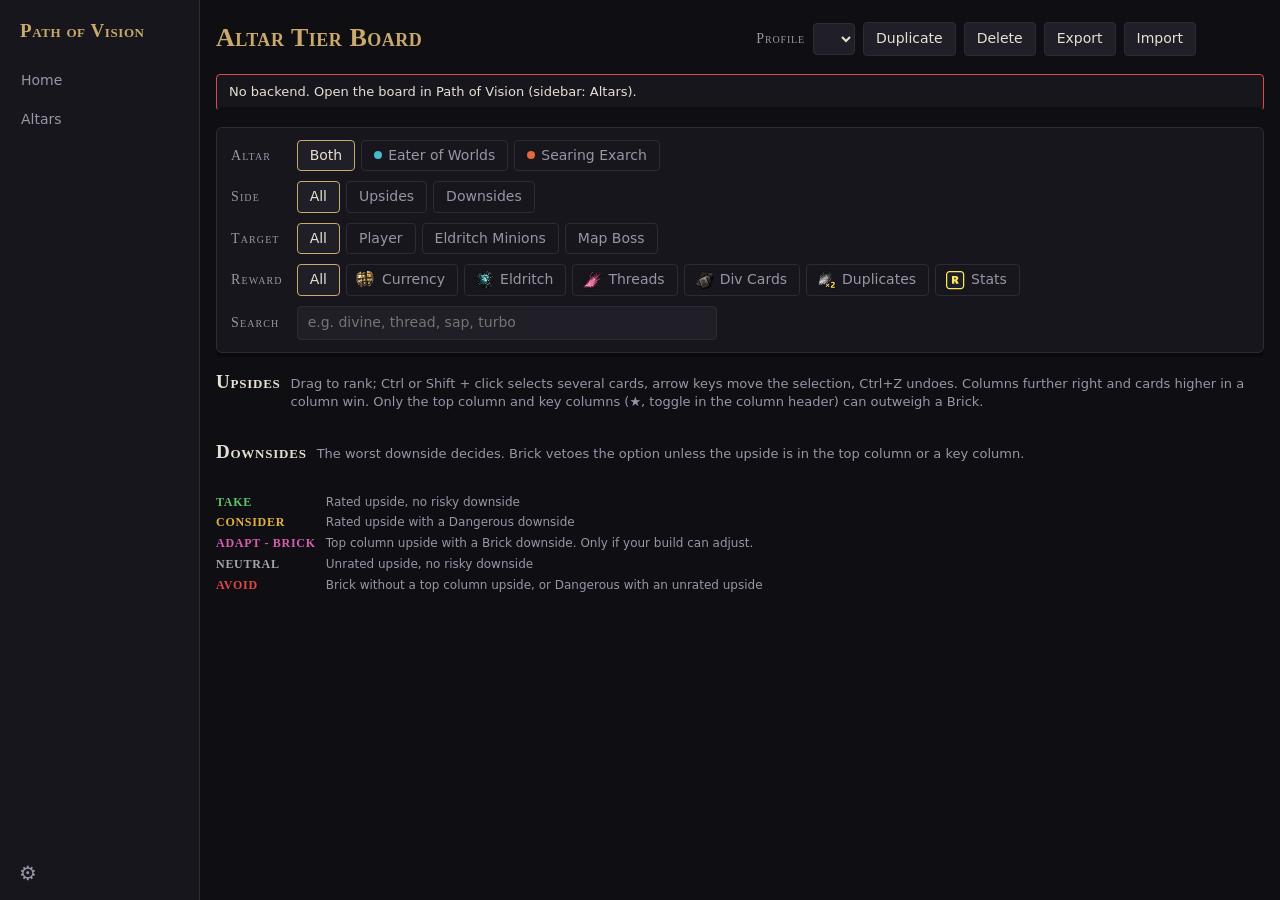
<file: ui/modules/altar/board/index.html>
<!doctype html>
<html lang="en">
<head>
<meta charset="utf-8">
<meta name="viewport" content="width=device-width, initial-scale=1">
<title>Altar Tier Board</title>
<link rel="stylesheet" href="../../../shell/shell.css">
<link rel="stylesheet" href="board.css">
</head>
<body data-cards="short" data-target-tag="true">
<div class="app">
  <header class="top">
    <div class="brand">
      <h1>Altar Tier Board</h1>
      <p id="subtitle">Loading…</p>
    </div>
    <div class="profile">
      <label for="profile">Profile</label>
      <select id="profile"></select>
      <button class="btn" id="dup" type="button">Duplicate</button>
      <button class="btn" id="del" type="button">Delete</button>
      <button class="btn" id="export" type="button" title="Copy this profile as a text code to share">Export</button>
      <button class="btn" id="import" type="button" title="Add a profile from a text code">Import</button>
      <span class="saved" id="saved" aria-live="polite"></span>
    </div>
  </header>

  <div class="notice" id="ro" hidden>
    <strong>This profile is read-only.</strong> Duplicate it to make your own version.
  </div>
  <div class="notice error" id="err" hidden></div>

  <section class="filters sticky" aria-label="Filters">
    <span class="lbl">Altar</span>
    <div class="seg" data-filter="altar">
      <button type="button" data-v="both" aria-pressed="true">Both</button>
      <button type="button" data-v="eater" aria-pressed="false"><span class="dot" style="background:var(--eater)"></span>Eater of Worlds</button>
      <button type="button" data-v="exarch" aria-pressed="false"><span class="dot" style="background:var(--exarch)"></span>Searing Exarch</button>
    </div>
    <span class="lbl">Side</span>
    <div class="seg" data-filter="side">
      <button type="button" data-v="all" aria-pressed="true">All</button>
      <button type="button" data-v="upside" aria-pressed="false">Upsides</button>
      <button type="button" data-v="downside" aria-pressed="false">Downsides</button>
    </div>
    <span class="lbl">Target</span>
    <div class="seg" data-filter="target">
      <button type="button" data-v="all" aria-pressed="true">All</button>
      <button type="button" data-v="player" aria-pressed="false">Player</button>
      <button type="button" data-v="minions" aria-pressed="false">Eldritch Minions</button>
      <button type="button" data-v="boss" aria-pressed="false">Map Boss</button>
    </div>
    <span class="lbl">Reward</span>
    <div class="seg" data-filter="reward" title="Upsides only; picking a reward hides the downsides">
      <button type="button" data-v="all" aria-pressed="true">All</button>
      <button type="button" data-v="currency" aria-pressed="false"><img class="ico" src="../img/mods/chaos-orb.png" alt="">Currency</button>
      <button type="button" data-v="eldritch" aria-pressed="false"><img class="ico" src="../img/mods/grand-eldritch-ichor.png" alt="">Eldritch</button>
      <button type="button" data-v="thread" aria-pressed="false"><img class="ico" src="../img/mods/ritual-thread.png" alt="">Threads</button>
      <button type="button" data-v="divcard" aria-pressed="false"><img class="ico" src="../img/mods/div-card-div-cards.png" alt="">Div Cards</button>
      <button type="button" data-v="dup" aria-pressed="false"><img class="ico" src="../img/mods/dup-threads.png" alt="">Duplicates</button>
      <button type="button" data-v="stat" aria-pressed="false"><img class="ico" src="../img/mods/stat-rarity.png" alt="">Stats</button>
    </div>
    <span class="lbl">Search</span>
    <div class="search-row">
      <input type="search" id="q" placeholder="e.g. divine, thread, sap, turbo" autocomplete="off">
    </div>
  </section>

  <section class="board" id="board-upside">
    <h2>Upsides <small>Drag to rank; Ctrl or Shift + click selects several cards, arrow keys move the selection, Ctrl+Z undoes. Columns further right and cards higher in a column win. Only the top column and key columns (★, toggle in the column header) can outweigh a Brick.</small></h2>
    <div class="cols-wrap"><div class="cols up" id="cols-upside"></div></div>
  </section>
  <section class="board" id="board-downside">
    <h2>Downsides <small>The worst downside decides. Brick vetoes the option unless the upside is in the top column or a key column.</small></h2>
    <div class="cols-wrap"><div class="cols down" id="cols-downside"></div></div>
  </section>

  <section class="legend" aria-label="Verdicts">
    <b style="color:var(--v-take)">TAKE</b><span>Rated upside, no risky downside</span>
    <b style="color:var(--v-consider)">CONSIDER</b><span>Rated upside with a Dangerous downside</span>
    <b style="color:var(--v-adapt)">ADAPT - BRICK</b><span>Top column upside with a Brick downside. Only if your build can adjust.</span>
    <b style="color:var(--v-neutral)">NEUTRAL</b><span>Unrated upside, no risky downside</span>
    <b style="color:var(--v-avoid)">AVOID</b><span>Brick without a top column upside, or Dangerous with an unrated upside</span>
  </section>
</div>

<dialog class="code-dialog" id="import-dialog" aria-labelledby="import-h">
  <form method="dialog" id="import-form">
    <h2 id="import-h">Import profile</h2>
    <label for="import-code">Paste a profile code</label>
    <textarea id="import-code" rows="5" spellcheck="false" autocomplete="off" placeholder="POV1:…"></textarea>
    <p class="preview" id="import-preview" aria-live="polite"></p>
    <div class="actions">
      <button class="btn" type="button" id="import-cancel">Cancel</button>
      <button class="btn primary" type="submit" id="import-ok" disabled>Import</button>
    </div>
  </form>
</dialog>

<dialog class="code-dialog" id="export-dialog" aria-labelledby="export-h">
  <form method="dialog">
    <h2 id="export-h">Profile code</h2>
    <label for="export-code">Copying failed. Select the code and copy it with Ctrl+C.</label>
    <textarea id="export-code" rows="5" spellcheck="false" readonly></textarea>
    <div class="actions">
      <button class="btn" type="submit">Close</button>
    </div>
  </form>
</dialog>

<dialog class="code-dialog ask-dialog" id="ask-dialog" aria-labelledby="ask-h">
  <form method="dialog" id="ask-form">
    <h2 id="ask-h"></h2>
    <label for="ask-input" id="ask-text"></label>
    <input type="text" id="ask-input" maxlength="100" autocomplete="off" spellcheck="false">
    <div class="actions">
      <button class="btn" type="button" id="ask-cancel">Cancel</button>
      <button class="btn primary" type="submit" id="ask-ok">OK</button>
    </div>
  </form>
</dialog>

<script src="../../../shell/shell.js"></script>
<script src="board.js"></script>
</body>
</html>
</file>
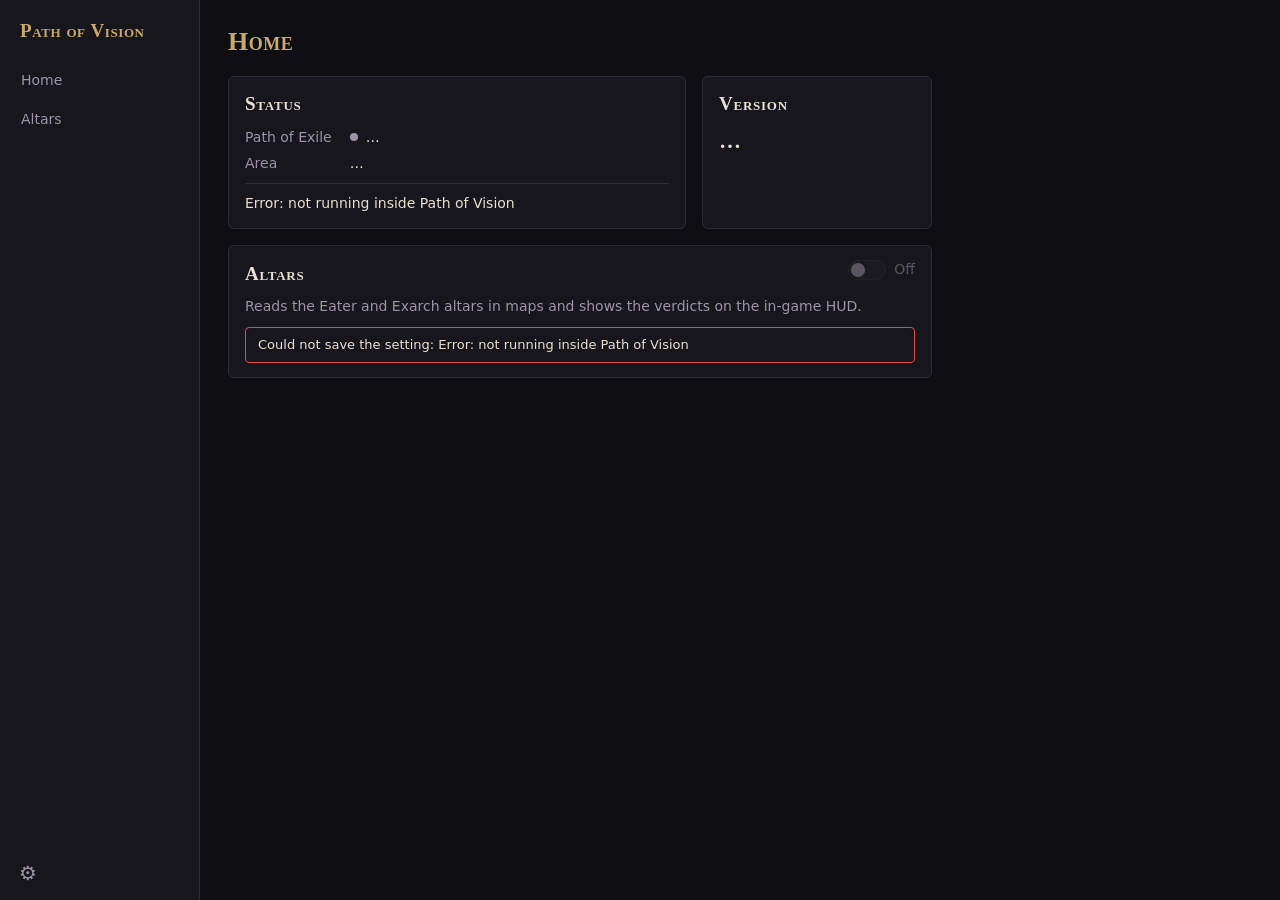
<file: ui/shell/home.html>
<!doctype html>
<html lang="en">
<head>
  <meta charset="utf-8">
  <title>Path of Vision</title>
  <link rel="stylesheet" href="shell.css">
  <script src="shell.js" defer></script>
  <script src="home.js" defer></script>
</head>
<body>
  <main class="page">
    <h1>Home</h1>

    <div class="home-row">
      <section class="card" aria-labelledby="status-h">
        <h2 id="status-h">Status</h2>
        <dl class="facts">
          <dt>Path of Exile</dt>
          <dd><span class="dot" id="poe-dot"></span><span id="poe">&hellip;</span></dd>
          <dt>Area</dt>
          <dd id="area">&hellip;</dd>
        </dl>
        <p class="status-line" id="status-text">&hellip;</p>
        <p class="status-line" id="resolution" hidden></p>
      </section>

      <section class="card version-card" id="version-card" aria-labelledby="version-h">
        <h2 id="version-h">Version</h2>
        <p class="version" id="version-text">&hellip;</p>
        <p class="version-state" id="up-to-date" hidden><span class="dot on"></span>Up to date</p>
        <div id="update-box" hidden>
          <p class="update-ready" id="update-ready">A new version is ready.</p>
          <button class="btn-gold" id="update-now" type="button">Update now</button>
          <p class="muted small" id="update-restart" hidden>The app restarts by itself.</p>
          <p class="update-error" id="update-error" role="alert" hidden></p>
        </div>
      </section>
    </div>

    <section class="card" aria-labelledby="altar-h">
      <div class="module-head">
        <h2 id="altar-h">Altars</h2>
        <label class="switch">
          <input type="checkbox" id="altar-enabled" disabled>
          <span class="track"></span>
          <span class="state" id="altar-state">Off</span>
        </label>
      </div>
      <p class="muted">Reads the Eater and Exarch altars in maps and shows the verdicts on the in-game HUD.</p>
      <p class="notice error" id="error" role="alert" hidden></p>
    </section>
  </main>
</body>
</html>
</file>
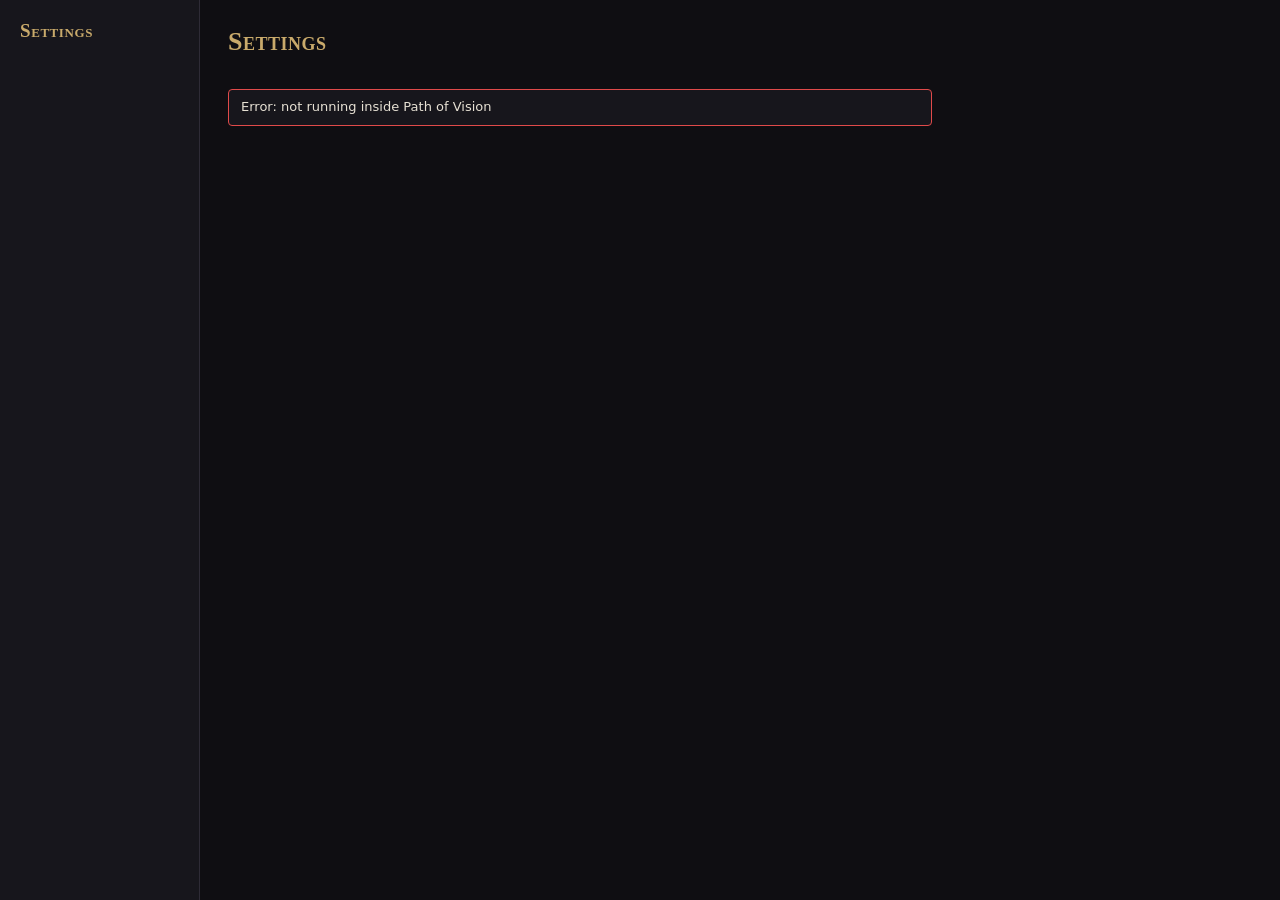
<file: ui/shell/settings.html>
<!doctype html>
<html lang="en">
<head>
  <meta charset="utf-8">
  <title>Path of Vision – Settings</title>
  <link rel="stylesheet" href="shell.css">
  <script src="shell.js" defer></script>
  <script src="settings.js" defer></script>
</head>
<body class="settings" data-sidebar="none">
  <nav class="sections" aria-label="Settings sections">
    <p class="brand">Settings</p>
    <div id="sections"></div>
  </nav>
  <main class="page">
    <div class="section-head">
      <h1 id="title">Settings</h1>
      <span class="saved" id="saved" aria-live="polite"></span>
    </div>
    <p class="notice error" id="error" role="alert" hidden></p>
    <div id="groups"></div>
  </main>
</body>
</html>
</file>
<file: ui/shell/shell.css>
/* App shell: sidebar and the pages next to it. Color tokens copied from ui/modules/altar/board/board.css :root. */
:root {
  color-scheme: dark;
  --bg: #0f0e12;
  --panel: #17161c;
  --panel-2: #201e27;
  --line: #2e2b36;
  --fg: #e7e1d4;
  --muted: #9b94a7;
  --gold: #c9aa6b;
  --eater: #48b8cc;
  --exarch: #e2683f;
  --v-take: #5cc46a;
  --v-avoid: #e04848;
  --t-brick: #e04a4a;
  --font-display: "Palatino Linotype", "Book Antiqua", Georgia, serif;
  --font-body: "Segoe UI", system-ui, sans-serif;
  --sidebar: 200px;
}

body.has-sidebar { margin-left: var(--sidebar); }

.pov-sidebar {
  position: fixed; top: 0; bottom: 0; left: 0; width: var(--sidebar); z-index: 100;
  display: flex; flex-direction: column; gap: 4px; padding: 18px 10px 12px;
  background: var(--panel); border-right: 1px solid var(--line);
  font-family: var(--font-body); font-size: 14px;
}
.pov-sidebar .brand {
  font-family: var(--font-display); font-weight: 700; font-size: 19px; color: var(--gold);
  font-variant: small-caps; letter-spacing: .03em; padding: 0 10px 14px; margin: 0;
}
.pov-sidebar a {
  display: block; padding: 7px 10px; border-radius: 4px; border: 1px solid transparent;
  color: var(--muted); text-decoration: none;
}
.pov-sidebar a:hover { color: var(--fg); border-color: var(--line); }
.pov-sidebar a[aria-current="page"] { color: var(--fg); background: var(--panel-2); border-color: var(--gold); }
.pov-sidebar .spacer { flex: 1; }
.pov-sidebar .gear {
  align-self: flex-start; background: transparent; border: 1px solid transparent; border-radius: 4px;
  color: var(--muted); cursor: pointer; padding: 4px 8px;
  font: 20px/1 "Segoe UI Symbol", var(--font-body);
}
.pov-sidebar .gear:hover { color: var(--gold); border-color: var(--line); }
.pov-sidebar :focus-visible { outline: 2px solid var(--gold); outline-offset: 2px; }

/* Pages next to the sidebar (Home, Settings). Page parts sit under .page: the board has its own .card. */
* { box-sizing: border-box; }
[hidden] { display: none !important; }
html, body { background: var(--bg); color: var(--fg); margin: 0; }
body { font-family: var(--font-body); font-size: 14px; line-height: 1.4; }
.page { max-width: 760px; padding: 24px 28px 40px; display: flex; flex-direction: column; gap: 16px; }
.page h1 {
  font-family: var(--font-display); font-weight: 700; font-size: 26px; margin: 0; color: var(--gold);
  letter-spacing: .02em; font-variant: small-caps;
}
.page .card { background: var(--panel); border: 1px solid var(--line); border-radius: 6px; padding: 14px 16px; }
.page .card h2 {
  font-family: var(--font-display); font-weight: 700; font-size: 19px; margin: 0 0 10px;
  font-variant: small-caps; letter-spacing: .04em;
}
.muted { color: var(--muted); }
.page .card p { margin: 0; }
.facts { display: grid; grid-template-columns: max-content 1fr; gap: 6px 18px; margin: 0 0 10px; }
.facts dt { color: var(--muted); }
.facts dd { margin: 0; }
.dot { display: inline-block; width: 8px; height: 8px; border-radius: 50%; margin-right: 8px; vertical-align: 1px; background: var(--muted); }
.dot.on { background: var(--v-take); }
.dot.off { background: var(--v-avoid); }
.status-line { border-top: 1px solid var(--line); padding-top: 10px; }
.notice { border: 1px solid var(--line); background: var(--panel); border-radius: 4px; padding: 8px 12px; color: var(--muted); font-size: 13px; }
.notice.error { border-color: var(--t-brick); color: var(--fg); }
.page .card .notice { margin-top: 10px; }
.module-head { display: flex; align-items: baseline; justify-content: space-between; gap: 12px; }
.module-head h2 { margin-bottom: 6px; }

/* Home: Status and the version card side by side; the version card is always there, so nothing
   below moves when an update offer appears. */
.home-row { display: grid; grid-template-columns: 1fr 230px; gap: 16px; align-items: stretch; }
@media (max-width: 600px) { .home-row { grid-template-columns: 1fr; } }
.version-card { display: flex; flex-direction: column; gap: 8px; }
.page .version-card h2 { margin-bottom: 0; }
.version-card .version { font-family: var(--font-display); font-size: 22px; font-weight: 700; letter-spacing: .02em; font-variant-numeric: tabular-nums; }
.version-card .version-state { color: var(--muted); font-size: 13px; }
.version-card #update-box { display: flex; flex-direction: column; align-items: flex-start; gap: 8px; }
.version-card.offer {
  border-color: color-mix(in srgb, var(--gold) 55%, var(--line));
  background: color-mix(in srgb, var(--gold) 7%, var(--panel));
}
.version-card.offer h2 { color: var(--gold); }
.version-card .update-ready { color: var(--gold); font-size: 13px; }
.small { font-size: 12px; }
.update-error { border-left: 3px solid var(--t-brick); padding-left: 8px; font-size: 13px; overflow-wrap: anywhere; }
.btn-gold {
  display: inline-flex; align-items: center; gap: 8px; font: 600 14px/1.2 var(--font-body);
  background: var(--gold); color: var(--bg); border: 1px solid var(--gold); border-radius: 4px;
  padding: 7px 16px; cursor: pointer; transition: background .12s;
}
.btn-gold:hover:not(:disabled) { background: color-mix(in srgb, var(--gold) 80%, #fff); }
.btn-gold:focus-visible { outline: 2px solid var(--fg); outline-offset: 2px; }
.btn-gold:disabled { opacity: .75; cursor: default; }
.spinner {
  width: 12px; height: 12px; border-radius: 50%; border: 2px solid color-mix(in srgb, var(--bg) 35%, transparent);
  border-top-color: var(--bg); animation: spin .8s linear infinite;
}
@keyframes spin { to { transform: rotate(360deg); } }
@media (prefers-reduced-motion: reduce) { .spinner { animation: none; border-color: var(--bg); border-right-color: transparent; } }

/* On/off switch: a checkbox with a track. */
.switch { display: inline-flex; align-items: center; gap: 8px; cursor: pointer; color: var(--muted); user-select: none; }
.switch input { position: absolute; opacity: 0; width: 1px; height: 1px; }
.switch .track {
  position: relative; width: 38px; height: 20px; border-radius: 10px; background: var(--panel-2);
  border: 1px solid var(--line); transition: background .12s, border-color .12s;
}
.switch .track::after {
  content: ""; position: absolute; top: 2px; left: 2px; width: 14px; height: 14px; border-radius: 50%;
  background: var(--muted); transition: transform .12s, background .12s;
}
.switch input:checked + .track { border-color: var(--gold); }
.switch input:checked + .track::after { transform: translateX(18px); background: var(--gold); }
.switch input:checked ~ .state { color: var(--fg); }
.switch input:focus-visible + .track { outline: 2px solid var(--gold); outline-offset: 2px; }
.switch input:disabled ~ * { opacity: .5; cursor: default; }

/* Settings window (settings.html): section list on the left, the section's groups as forms.
   Controls copied from the board's former settings panel (ui/modules/altar/board/board.css). */
body.settings { display: flex; min-height: 100vh; }
.settings .sections {
  position: sticky; top: 0; align-self: flex-start; height: 100vh; flex: 0 0 var(--sidebar);
  display: flex; flex-direction: column; gap: 4px; padding: 18px 10px 12px;
  background: var(--panel); border-right: 1px solid var(--line);
}
.settings .sections .brand {
  font-family: var(--font-display); font-weight: 700; font-size: 19px; color: var(--gold);
  font-variant: small-caps; letter-spacing: .03em; padding: 0 10px 14px; margin: 0;
}
.settings .sections button {
  display: block; width: 100%; text-align: left; padding: 7px 10px; margin-bottom: 4px; border-radius: 4px;
  border: 1px solid transparent; background: transparent; color: var(--muted); cursor: pointer;
}
.settings .sections button:hover { color: var(--fg); border-color: var(--line); }
.settings .sections button[aria-current="true"] { color: var(--fg); background: var(--panel-2); border-color: var(--gold); }
.settings .page { flex: 1; }
.settings .section-head { display: flex; align-items: baseline; gap: 14px; }
.settings select, .settings button, .settings input { font: inherit; color: var(--fg); }
.settings :focus-visible { outline: 2px solid var(--gold); outline-offset: 2px; }
.settings .saved { color: var(--muted); font-size: 12px; min-width: 60px; }
.settings button.btn { background: var(--panel-2); border: 1px solid var(--line); border-radius: 4px; padding: 6px 12px; cursor: pointer; }
.settings button.btn:hover:not(:disabled) { border-color: var(--gold); }
.settings #groups { display: flex; flex-direction: column; gap: 16px; }
.settings .group {
  background: var(--panel); border: 1px solid var(--line); border-radius: 6px; padding: 12px 14px;
  display: grid; grid-template-columns: auto 1fr; gap: 10px 14px; align-items: center;
}
.settings .group .grp {
  grid-column: 1 / -1; margin: 4px 0 -2px; font-family: var(--font-display); font-variant: small-caps;
  font-size: 16px; letter-spacing: .06em; color: var(--gold);
}
.settings .group .lbl { font-family: var(--font-display); color: var(--muted); font-size: 14px; font-variant: small-caps; letter-spacing: .08em; }
.settings .seg { display: flex; flex-wrap: wrap; gap: 6px; }
.settings .seg button { background: transparent; border: 1px solid var(--line); border-radius: 4px; padding: 5px 12px; cursor: pointer; color: var(--muted); }
.settings .seg button[aria-pressed="true"] { color: var(--fg); border-color: var(--gold); background: var(--panel-2); }
.settings .field { display: flex; flex-direction: column; align-items: flex-start; gap: 4px; }
.settings .ctl { display: flex; align-items: center; gap: 10px; flex-wrap: wrap; color: var(--muted); }
.settings .field small { color: var(--muted); font-size: 12px; }
.settings input[type="range"] { width: 220px; accent-color: var(--gold); }
.settings input[type="number"] { width: 80px; background: var(--panel-2); border: 1px solid var(--line); border-radius: 4px; padding: 5px 8px; }
.settings input[type="text"] { width: 420px; max-width: 100%; background: var(--panel-2); border: 1px solid var(--line); border-radius: 4px; padding: 5px 8px; }
.settings output { min-width: 48px; font-variant-numeric: tabular-nums; color: var(--fg); }
</file>
<file: ui/modules/altar/board/board.css>
/* Single dark look on purpose: the board sits next to the game. */
:root {
  color-scheme: dark;
  --bg: #0f0e12;
  --panel: #17161c;
  --panel-2: #201e27;
  --line: #2e2b36;
  --fg: #e7e1d4;
  --muted: #9b94a7;
  --gold: #c9aa6b;
  --eater: #48b8cc;
  --exarch: #e2683f;
  --up-text: #9db8ff;
  --down-text: #e08b8b;
  --t-s: #d9b25a;
  --t-a: #b48cf0;
  --t-b: #6fa4dc;
  --t-un: #5d5868;
  --t-fine: #6d9a78;
  --t-danger: #e0a43a;
  --t-brick: #e04a4a;
  --v-take: #5cc46a;
  --v-consider: #e2b33c;
  --v-neutral: #a3a7ad;
  --v-avoid: #e04848;
  --v-adapt: #d65db1;
  --card-art: .4;                     /* how strongly the target scene shows behind a card */
  --font-display: "Palatino Linotype", "Book Antiqua", Georgia, serif;
  --font-body: "Segoe UI", system-ui, sans-serif;
}
* { box-sizing: border-box; }
[hidden] { display: none !important; }   /* display rules below must not override it */
html, body { background: var(--bg); color: var(--fg); margin: 0; }
body { font-family: var(--font-body); font-size: 14px; line-height: 1.4; padding: 20px 16px 40px; }
.app { display: flex; flex-direction: column; gap: 16px; }   /* full window width: wide screens fit more columns */

header.top { display: flex; flex-wrap: wrap; align-items: center; justify-content: space-between; gap: 12px; }
.brand h1 { font-family: var(--font-display); font-weight: 700; font-size: 26px; margin: 0; color: var(--gold); letter-spacing: .02em; font-variant: small-caps; }
.brand p { margin: 2px 0 0; color: var(--muted); font-size: 13px; }
.profile { display: flex; align-items: center; gap: 8px; flex-wrap: wrap; }
.profile label { font-family: var(--font-display); color: var(--muted); font-size: 14px; font-variant: small-caps; letter-spacing: .06em; }
.saved { color: var(--muted); font-size: 12px; min-width: 60px; }
select, button, input { font: inherit; color: var(--fg); }
select, input[type="search"] { background: var(--panel-2); border: 1px solid var(--line); border-radius: 4px; padding: 6px 10px; }
button.btn { background: var(--panel-2); border: 1px solid var(--line); border-radius: 4px; padding: 6px 12px; cursor: pointer; }
button.btn:hover:not(:disabled) { border-color: var(--gold); }
button.btn:disabled { opacity: .4; cursor: default; }
:focus-visible { outline: 2px solid var(--gold); outline-offset: 2px; }

.notice { border: 1px solid var(--line); background: var(--panel); border-radius: 4px; padding: 8px 12px; color: var(--muted); font-size: 13px; }
.notice strong { color: var(--fg); }
.notice.error { border-color: var(--t-brick); color: var(--fg); }

.filters { background: var(--panel); border: 1px solid var(--line); border-radius: 6px; padding: 12px 14px; display: grid; grid-template-columns: auto 1fr; gap: 10px 14px; align-items: center; }
.filters .lbl { font-family: var(--font-display); color: var(--muted); font-size: 14px; font-variant: small-caps; letter-spacing: .08em; }
.seg { display: flex; flex-wrap: wrap; gap: 6px; }
.seg button { background: transparent; border: 1px solid var(--line); border-radius: 4px; padding: 5px 12px; cursor: pointer; color: var(--muted); }
.seg button[aria-pressed="true"] { color: var(--fg); border-color: var(--gold); background: var(--panel-2); }
.seg .ico { width: 20px; height: 20px; object-fit: contain; margin: -3px 6px -3px -3px; vertical-align: middle; }
.seg .dot { display: inline-block; width: 8px; height: 8px; border-radius: 50%; margin-right: 6px; vertical-align: 1px; }
/* The filter bar stays at the top while scrolling down to the downsides. */
.filters.sticky { position: sticky; top: 0; z-index: 20; box-shadow: 0 4px 0 rgb(0 0 0 / .35), 0 -20px 0 var(--bg);   /* no blur: a blurred shadow over scrolling cards costs frames */ }
.search-row input { width: 100%; max-width: 420px; }

.board h2 { font-family: var(--font-display); font-weight: 700; font-size: 19px; margin: 0 0 8px; font-variant: small-caps; letter-spacing: .04em; display: flex; align-items: baseline; gap: 10px; }
.board h2 small { font-family: var(--font-body); font-variant: normal; font-weight: 400; font-size: 13px; color: var(--muted); letter-spacing: 0; }
.cols-wrap { overflow-x: auto; padding-bottom: 4px; }
.cols { display: grid; gap: 10px; justify-content: start; }

.col { background: var(--panel); border: 1px solid var(--line); border-top: 3px solid var(--tier); border-radius: 6px; display: flex; flex-direction: column; min-width: 0; }
.col header { display: flex; justify-content: space-between; align-items: baseline; padding: 8px 10px 4px; }
.col header b { font-family: var(--font-display); font-size: 17px; color: var(--tier); letter-spacing: .05em; }
.col header b .star { font-size: 14px; }
.col header { gap: 6px; }
.col header .count { font-size: 12px; color: var(--muted); font-variant-numeric: tabular-nums; }
.col header .tools { margin-left: auto; display: flex; gap: 2px; opacity: 0; transition: opacity .12s; }
.col:hover header .tools, .col header .tools:focus-within { opacity: 1; }
.col header .tools button { background: transparent; border: 1px solid transparent; border-radius: 3px; color: var(--muted); cursor: pointer; padding: 0 5px; font-size: 13px; }
.col header .tools button:hover:not(:disabled) { border-color: var(--line); color: var(--fg); }
.col header .tools button:disabled { visibility: hidden; }
.col header:has(.add-col) { align-items: center; }
.col header .add-col {
  display: inline-flex; align-items: center; gap: 5px; margin-left: 4px; padding: 3px 11px 3px 9px;
  border: 1px solid color-mix(in srgb, var(--tier) 55%, var(--line)); border-radius: 999px;
  background: color-mix(in srgb, var(--tier) 14%, var(--panel-2)); color: var(--tier);
  font: 600 12px/16px var(--font-body); letter-spacing: .02em; white-space: nowrap; cursor: pointer;
  transition: background .12s, border-color .12s;
}
.col header .add-col .plus { font-size: 16px; line-height: 1; margin-top: -1px; }
.col header .add-col:hover:not(:disabled) { background: color-mix(in srgb, var(--tier) 26%, var(--panel-2)); border-color: var(--tier); }
.col header .add-col:disabled { opacity: .35; cursor: default; }
.col .hint { font-size: 12px; color: var(--muted); padding: 0 10px 6px; }
.list { display: flex; flex-direction: column; gap: 8px; padding: 6px 8px 10px; min-height: 90px; max-height: 62vh; overflow-y: auto; border-radius: 0 0 6px 6px; }
.col.over .list { background: color-mix(in srgb, var(--tier) 10%, transparent); }
.col.over { border-color: color-mix(in srgb, var(--tier) 60%, var(--line)); }
.drop-mark { flex: none; height: 3px; margin: -2px 2px; border-radius: 2px; background: var(--tier); box-shadow: 0 0 6px var(--tier); pointer-events: none; }
.empty { color: var(--muted); font-size: 12px; text-align: center; padding: 18px 4px; border: 1px dashed var(--line); border-radius: 4px; }

/* Card: altar-colored frame (split along a slanted gold seam when the mod rolls on both altars),
   the target scene faded in behind the text, the reward icon on the right. */
.card {
  --cut-a: 57%; --cut-b: 43%;                         /* where the seam meets the top and bottom edge */
  position: relative; isolation: isolate; overflow: hidden; flex: none;
  background: var(--panel-2); border-radius: 6px; cursor: grab; user-select: none;
}
.card.dragging { opacity: .4; }
.card.selected { outline: 2px solid var(--gold); outline-offset: 1px; box-shadow: 0 0 10px color-mix(in srgb, var(--gold) 45%, transparent); }
.card.locked { cursor: default; }
.card .body { position: relative; z-index: 2; display: flex; flex-direction: column; gap: 6px; padding: 8px 10px 8px 9px; }
.card.has-reward .body { padding-right: 58px; }
.card::before {                                       /* evens out the scene so the text stays calm */
  content: ""; position: absolute; inset: 0; z-index: 1; pointer-events: none;
  background: linear-gradient(to right, rgb(15 14 18 / .55), rgb(15 14 18 / .35));
}
.card .art {
  position: absolute; inset: 0; z-index: 0; pointer-events: none; opacity: var(--card-art);
  background-repeat: no-repeat; background-size: 130% auto; background-position: center 30%;
  /* blur, saturation and the oval fade are baked into the images (tools/gen_board_art): as CSS they made scrolling stutter */
}
.card .fr { position: absolute; inset: 0; z-index: 3; border: 2px solid var(--c); border-radius: inherit; pointer-events: none; }
.card .fr-eater { --c: var(--eater); }
.card .fr-exarch { --c: var(--exarch); }
.card:hover .fr { border-color: color-mix(in srgb, var(--c) 70%, #fff); }
.card[data-alt="both"] .art-eater { background-position: 10% 30%; }
.card[data-alt="both"] .art-exarch { background-position: 90% 30%; }
.card[data-alt="both"] :is(.art-eater, .fr-eater) { clip-path: polygon(0 0, var(--cut-a) 0, var(--cut-b) 100%, 0 100%); }
.card[data-alt="both"] :is(.art-exarch, .fr-exarch) { clip-path: polygon(var(--cut-a) 0, 100% 0, 100% 100%, var(--cut-b) 100%); }
.card[data-alt="both"]::after {                       /* the gold seam: a short piece on each edge plus a faint line across */
  content: ""; position: absolute; inset: 0; z-index: 3; pointer-events: none;
  background:
    linear-gradient(var(--gold), var(--gold)) top / 100% 2px no-repeat,
    linear-gradient(var(--gold), var(--gold)) bottom / 100% 2px no-repeat;
  clip-path: polygon(calc(var(--cut-a) - 4px) 0, calc(var(--cut-a) + 4px) 0, calc(var(--cut-b) + 4px) 100%, calc(var(--cut-b) - 4px) 100%);
}
.card[data-alt="both"] .body::before {
  content: ""; position: absolute; inset: 0; z-index: -1; pointer-events: none;
  background: color-mix(in srgb, var(--gold) 22%, transparent);
  clip-path: polygon(calc(var(--cut-a) - .5px) 0, calc(var(--cut-a) + .5px) 0, calc(var(--cut-b) + .5px) 100%, calc(var(--cut-b) - .5px) 100%);
}
.card .reward {
  position: absolute; z-index: 2; right: 8px; top: 50%; transform: translateY(-50%);
  width: 46px; height: 46px; object-fit: contain; pointer-events: none;
  filter: drop-shadow(0 1px 3px rgb(0 0 0 / .8));
}
.card .meta { display: flex; gap: 6px; align-items: center; flex-wrap: wrap; font-size: 11px; }
.card .txt, .card .meta, .card .head { text-shadow: 0 0 3px rgb(0 0 0 / .9), 0 1px 2px #000; }
.chip { border: 1px solid var(--line); border-radius: 3px; padding: 1px 6px; color: var(--muted); text-transform: uppercase; letter-spacing: .06em; background: color-mix(in srgb, var(--panel-2) 70%, transparent); }
.card .txt { font-size: 13.5px; line-height: 1.3; }
.card.upside .txt { color: color-mix(in srgb, var(--up-text) 80%, #fff); }
.card.downside .txt { color: color-mix(in srgb, var(--down-text) 80%, #fff); }
/* Card styles (settings.json board_cards): full = mod text only, short = short label above the
   mod text, compact = short label only, one line. */
.card .head { font-family: var(--font-display); font-size: 17px; font-weight: 700; line-height: 1.15; letter-spacing: .01em; }
.card.upside .head { color: color-mix(in srgb, var(--up-text) 55%, #fff); }
.card.downside .head { color: color-mix(in srgb, var(--down-text) 60%, #fff); }
body[data-cards="full"] .card .head { display: none; }
body[data-cards="short"] .card .body { gap: 4px; }
body[data-cards="short"] .card .txt { font-size: 12px; line-height: 1.25; color: var(--muted); }
body[data-cards="compact"] .card .txt { display: none; }
body[data-cards="compact"] .card .body { flex-direction: row; align-items: center; gap: 8px; padding-block: 7px; min-height: 48px; }
body[data-cards="compact"] .card .meta { width: 76px; flex: none; }
body[data-cards="compact"] .card .head { font-size: 16px; flex: 1; min-width: 0; }
body[data-cards="compact"] .card .reward { width: 38px; height: 38px; }
body[data-cards="compact"] .card.has-reward .body { padding-right: 52px; }
body[data-target-tag="false"] .card .meta { display: none; }
.sr { position: absolute; width: 1px; height: 1px; overflow: hidden; clip-path: inset(50%); white-space: nowrap; }

.legend { display: grid; grid-template-columns: auto 1fr; gap: 4px 10px; font-size: 12px; color: var(--muted); max-width: 640px; }
.legend b { font-family: var(--font-display); letter-spacing: .06em; }

/* Import / Export dialogs (profile codes). */
.code-dialog {
  width: min(560px, calc(100vw - 32px)); padding: 0; color: var(--fg);
  background: var(--panel); border: 1px solid var(--line); border-radius: 6px;
  box-shadow: 0 10px 40px rgb(0 0 0 / .6);
}
.code-dialog::backdrop { background: rgb(0 0 0 / .55); }
.code-dialog form { display: flex; flex-direction: column; gap: 10px; padding: 16px 18px; }
.code-dialog h2 { font-family: var(--font-display); font-weight: 700; font-size: 19px; margin: 0; color: var(--gold); font-variant: small-caps; letter-spacing: .04em; }
.code-dialog label { color: var(--muted); font-size: 13px; }
.code-dialog textarea {
  width: 100%; resize: vertical; min-height: 90px; font: 12px/1.4 Consolas, "Cascadia Mono", monospace; color: var(--fg);
  background: var(--panel-2); border: 1px solid var(--line); border-radius: 4px; padding: 8px 10px; word-break: break-all;
}
.code-dialog textarea:focus { border-color: var(--gold); outline: none; }
.code-dialog .preview { margin: 0; min-height: 1.4em; font-size: 13px; color: var(--muted); }
.code-dialog .preview.ok { color: var(--fg); }
.code-dialog .preview.error { color: var(--fg); border-left: 3px solid var(--t-brick); padding-left: 8px; }
.code-dialog .actions { display: flex; justify-content: flex-end; gap: 8px; margin-top: 4px; }
.ask-dialog { width: min(420px, calc(100vw - 32px)); }
.ask-dialog label { color: var(--fg); font-size: 14px; }
.ask-dialog input {
  width: 100%; font: 14px var(--font-body); color: var(--fg);
  background: var(--panel-2); border: 1px solid var(--line); border-radius: 4px; padding: 7px 10px;
}
.ask-dialog input:focus { border-color: var(--gold); outline: none; }
button.btn.primary { background: var(--gold); border-color: var(--gold); color: var(--bg); font-weight: 600; }
button.btn.primary.danger { background: var(--t-brick); border-color: var(--t-brick); color: #fff; }
button.btn.primary.danger:hover:not(:disabled) { background: color-mix(in srgb, var(--t-brick) 80%, #fff); }
button.btn.primary:hover:not(:disabled) { background: color-mix(in srgb, var(--gold) 80%, #fff); }
</file>
